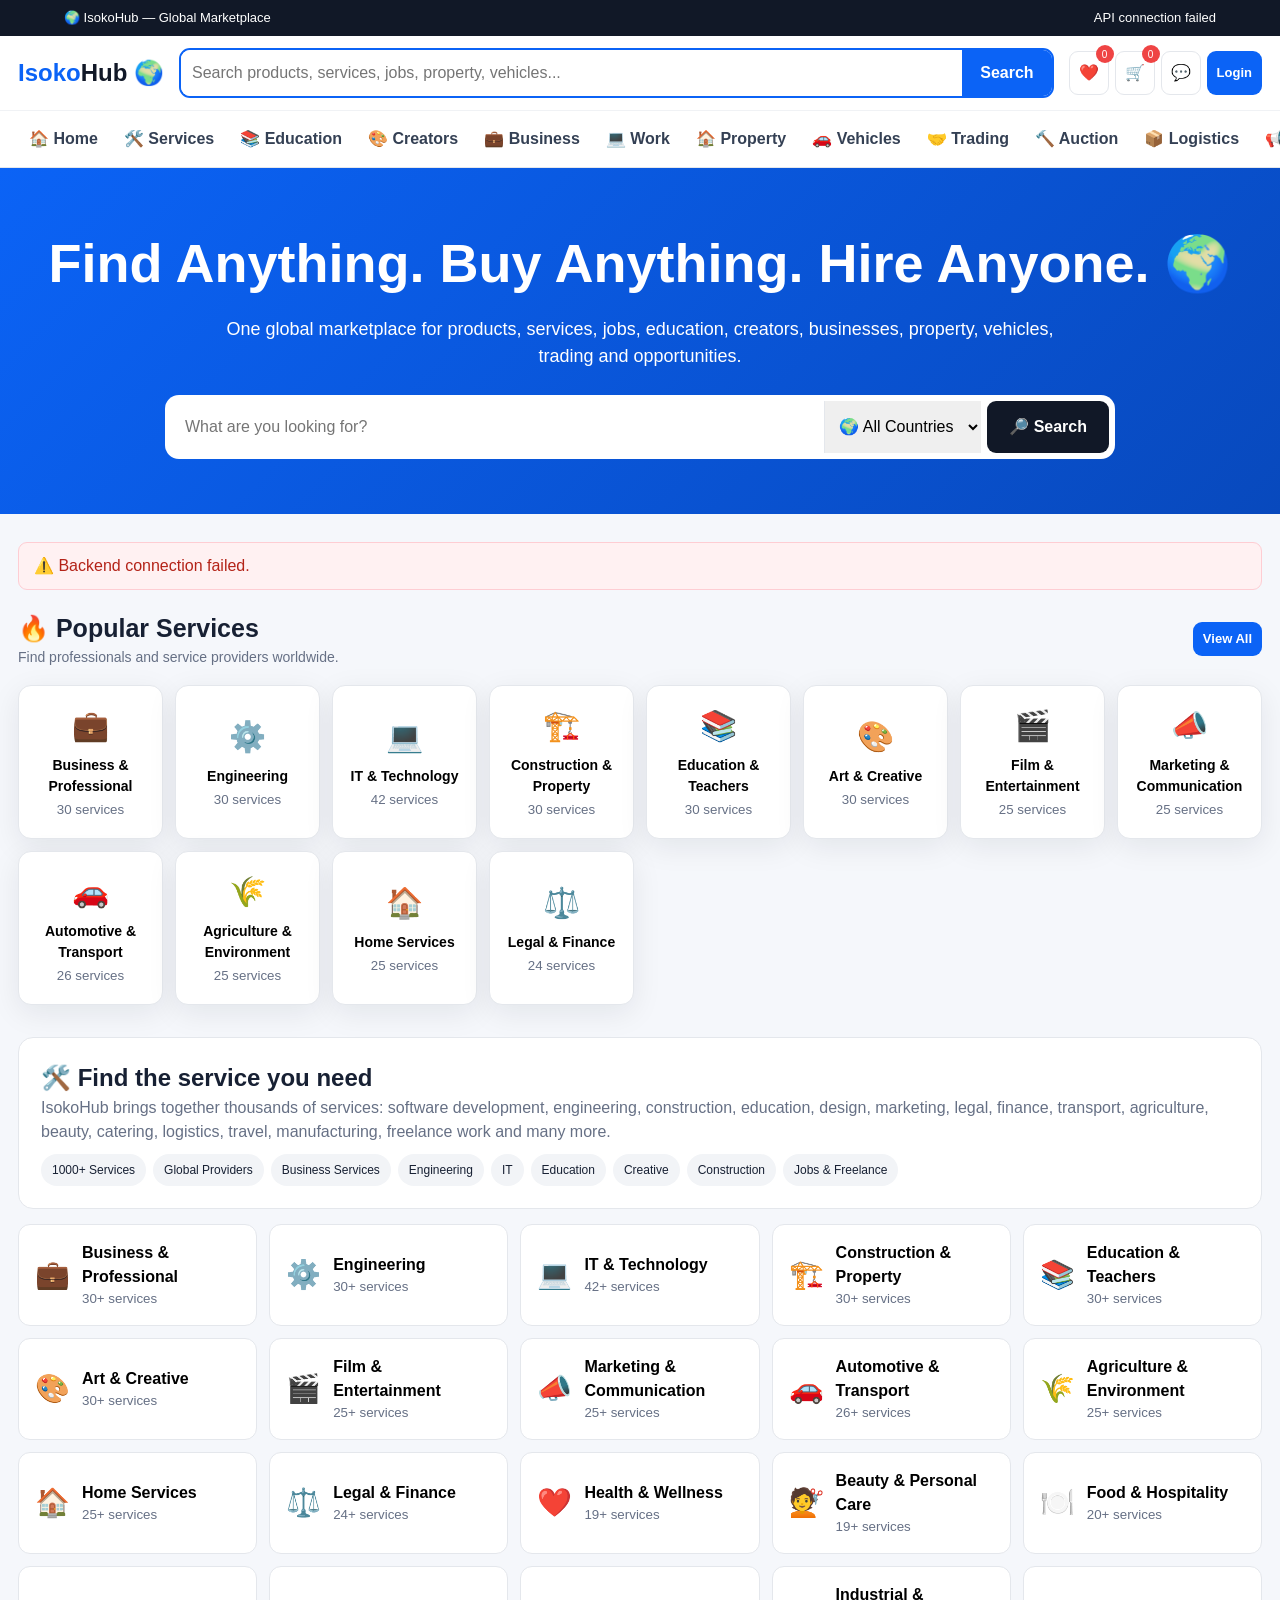
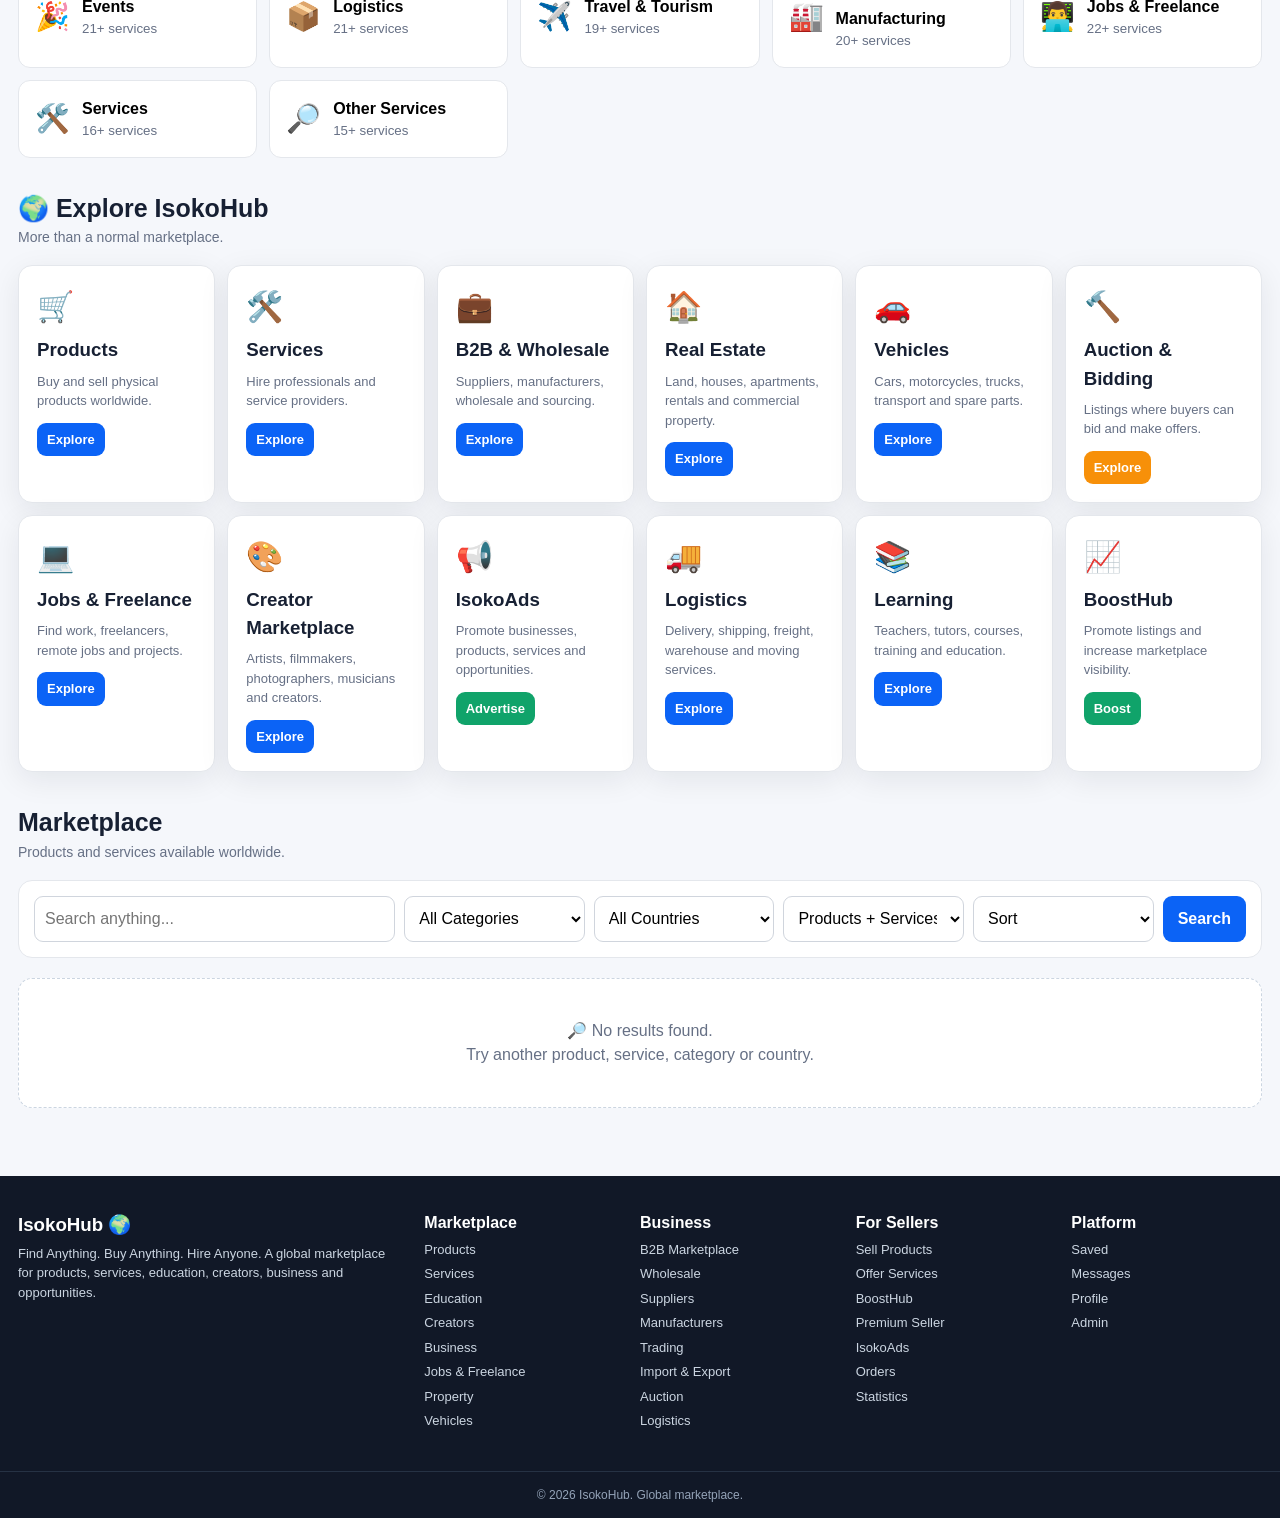
<file: public/index.html>
<!DOCTYPE html>
<html lang="en">
<head>
<meta charset="UTF-8">
<meta name="viewport" content="width=device-width,initial-scale=1">
<title>IsokoHub — Global Marketplace & Services</title>
<meta name="description" content="IsokoHub — Find Anything. Buy Anything. Hire Anyone. Global marketplace for products, services, jobs, education, creators, business, property, vehicles, trading and more.">

<style>
*{box-sizing:border-box;margin:0;padding:0}
body{font-family:Arial,Helvetica,sans-serif;background:#f5f7fb;color:#172033;line-height:1.5}
button,input,select,textarea{font:inherit}
button{cursor:pointer}

:root{
--p:#0b63f6;
--pd:#0647b7;
--g:#10a36a;
--d:#dc3545;
--orange:#f79009;
--dark:#111827;
--muted:#667085;
--border:#e4e7ec;
--soft:#eef4ff;
--card:#fff;
--shadow:0 8px 30px rgba(16,24,40,.08)
}

.topbar{
background:#111827;color:white;padding:8px 5%;
display:flex;justify-content:space-between;
font-size:13px
}

header{
background:#fff;position:sticky;top:0;z-index:1000;
border-bottom:1px solid var(--border)
}

.header{
max-width:1500px;margin:auto;padding:12px 18px;
display:flex;align-items:center;gap:15px
}

.logo{
font-size:24px;font-weight:900;color:var(--p);
white-space:nowrap;cursor:pointer
}

.logo span{color:#111827}

.search{
flex:1;display:flex;border:2px solid var(--p);
border-radius:11px;overflow:hidden
}

.search input{
flex:1;border:0;outline:0;padding:11px
}

.search button{
border:0;background:var(--p);color:#fff;
padding:0 18px;font-weight:bold
}

.actions{display:flex;gap:6px}

.icon{
position:relative;border:1px solid var(--border);
background:white;border-radius:9px;padding:9px
}

.badge{
position:absolute;right:-6px;top:-7px;background:#ef4444;
color:#fff;border-radius:50%;font-size:10px;
min-width:18px;height:18px;text-align:center;padding-top:2px
}

.btn{
border:0;border-radius:9px;background:var(--p);
color:#fff;padding:10px 15px;font-weight:700
}

.btn:hover{background:var(--pd)}
.btn.green{background:var(--g)}
.btn.red{background:var(--d)}
.btn.orange{background:var(--orange)}
.btn.gray{background:#eef2f7;color:#172033}
.btn.sm{padding:7px 10px;font-size:13px}
.btn.outline{background:#fff;color:var(--p);border:1px solid var(--p)}

nav{border-top:1px solid #f0f2f5}

.nav{
max-width:1500px;margin:auto;padding:7px 18px;
display:flex;gap:4px;overflow-x:auto
}

.nav button{
white-space:nowrap;border:0;background:#fff;
padding:9px 11px;border-radius:8px;
color:#344054;font-weight:600
}

.nav button:hover{
background:var(--soft);color:var(--p)
}

.hero{
background:linear-gradient(135deg,#0b63f6,#0849bd);
color:white;padding:55px 18px
}

.hero-inner{
max-width:1200px;margin:auto;text-align:center
}

.hero h1{
font-size:clamp(30px,5vw,54px);margin-bottom:12px
}

.hero p{
max-width:850px;margin:auto auto 25px;font-size:18px
}

.hero-search{
display:flex;max-width:950px;margin:auto;background:#fff;
padding:6px;border-radius:14px;gap:6px
}

.hero-search input{
flex:1;border:0;outline:0;padding:14px
}

.hero-search select{
border:0;border-left:1px solid var(--border);
padding:0 10px
}

.hero-search button{
border:0;background:#111827;color:#fff;
border-radius:9px;padding:0 22px;font-weight:bold
}

.container{
max-width:1500px;margin:auto;padding:28px 18px
}

.status{
padding:11px 15px;border-radius:9px;margin-bottom:20px;
border:1px solid var(--border);background:#fff
}

.status.ok{
background:#ecfdf3;color:#087443;border-color:#a7f3d0
}

.status.err{
background:#fff1f2;color:#b42318;border-color:#fecdd3
}

.section{margin-bottom:32px}

.title{
display:flex;justify-content:space-between;gap:10px;
align-items:center;margin-bottom:17px
}

.title h2{font-size:25px}
.title p{color:var(--muted);font-size:14px}

.quick{
display:grid;
grid-template-columns:repeat(auto-fit,minmax(145px,1fr));
gap:12px
}

.quick button{
background:#fff;border:1px solid var(--border);
border-radius:13px;padding:17px 10px;
box-shadow:var(--shadow)
}

.quick .emoji{font-size:30px}

.quick strong{
display:block;margin-top:7px;font-size:14px
}

.quick small{color:var(--muted)}

.service-info{
background:#fff;border:1px solid var(--border);
border-radius:15px;padding:22px;margin-bottom:15px
}

.service-info p{color:var(--muted)}

.categories{
display:grid;
grid-template-columns:repeat(auto-fill,minmax(210px,1fr));
gap:12px
}

.cat{
background:#fff;border:1px solid var(--border);
border-radius:12px;padding:16px;
display:flex;gap:12px;align-items:center;
text-align:left
}

.cat .i{font-size:28px}

.cat small{
display:block;color:var(--muted)
}

.market-sections{
display:grid;
grid-template-columns:repeat(auto-fit,minmax(190px,1fr));
gap:12px
}

.market-box{
background:#fff;border:1px solid var(--border);
border-radius:14px;padding:18px;
box-shadow:var(--shadow)
}

.market-box .big{font-size:30px}

.market-box h3{margin:7px 0}

.market-box p{
font-size:13px;color:var(--muted)
}

.market-box button{margin-top:12px}

.filters{
display:grid;
grid-template-columns:2fr 1fr 1fr 1fr 1fr auto;
gap:9px;background:#fff;
border:1px solid var(--border);
padding:15px;border-radius:14px;margin-bottom:20px
}

.field{
width:100%;border:1px solid #d0d5dd;
border-radius:9px;padding:10px;background:#fff;
outline:0
}

.field:focus{border-color:var(--p)}

.grid{
display:grid;
grid-template-columns:repeat(auto-fill,minmax(220px,1fr));
gap:17px
}

.card{
background:#fff;border:1px solid var(--border);
border-radius:14px;overflow:hidden;
box-shadow:var(--shadow)
}

.pic{
height:175px;background:#eef2f6;
display:flex;align-items:center;
justify-content:center;overflow:hidden
}

.pic img{
width:100%;height:100%;object-fit:cover
}

.placeholder{font-size:52px}

.body{padding:13px}

.card h3{
font-size:16px;margin-bottom:5px
}

.tag{
display:inline-block;background:#eef4ff;color:#175cd3;
border-radius:20px;padding:3px 8px;
font-size:11px;margin:2px
}

.price{
font-size:18px;color:var(--p);
font-weight:900;margin:7px 0
}

.meta{
font-size:12px;color:var(--muted);margin:3px 0
}

.card-actions{
display:flex;gap:6px;margin-top:11px
}

.card-actions>*{flex:1}

.empty{
background:#fff;border:1px dashed #cbd5e1;
border-radius:14px;padding:40px;text-align:center;
color:var(--muted);grid-column:1/-1
}

footer{
background:#111827;color:#fff;margin-top:40px
}

.footer{
max-width:1500px;margin:auto;padding:35px 18px;
display:grid;grid-template-columns:2fr repeat(4,1fr);gap:25px
}

.footer p,.footer li{
font-size:13px;color:#cbd5e1;margin:5px 0
}

.footer ul{list-style:none}

.copy{
text-align:center;border-top:1px solid #263244;
padding:14px;color:#94a3b8;font-size:12px
}

.overlay{
position:fixed;inset:0;background:rgba(15,23,42,.62);
z-index:2000;display:none;align-items:center;
justify-content:center;padding:14px
}

.modal{
background:#fff;border-radius:16px;width:min(700px,100%);
max-height:93vh;overflow:auto
}

.modal.large{width:min(1150px,100%)}

.head{
display:flex;justify-content:space-between;
align-items:center;padding:16px 19px;
border-bottom:1px solid var(--border);
position:sticky;top:0;background:#fff;z-index:2
}

.close{
border:0;background:#f2f4f7;width:34px;
height:34px;border-radius:50%;font-size:20px
}

.modal-body{padding:20px}

.form-grid{
display:grid;grid-template-columns:1fr 1fr;gap:13px
}

.full{grid-column:1/-1}

label{
font-size:13px;font-weight:bold;
display:block;margin-bottom:5px
}

.tabs{
display:flex;border-bottom:1px solid var(--border)
}

.tabs button{
flex:1;border:0;background:#fff;
padding:13px;font-weight:bold
}

.tabs .active{
color:var(--p);border-bottom:3px solid var(--p)
}

.cart-row{
display:grid;grid-template-columns:75px 1fr auto;
gap:12px;align-items:center;
border-bottom:1px solid var(--border);
padding:11px 0
}

.cart-img{
width:75px;height:65px;object-fit:cover;
border-radius:8px;background:#eef2f6;
display:flex;align-items:center;justify-content:center
}

.total{
text-align:right;font-size:21px;
font-weight:900;margin-top:14px
}

.table{overflow:auto}

table{
width:100%;border-collapse:collapse
}

th,td{
padding:10px;border-bottom:1px solid var(--border);
font-size:13px;text-align:left;white-space:nowrap
}

th{background:#f8fafc}

.admin{
display:grid;grid-template-columns:220px 1fr;
min-height:600px
}

.admin-side{
border-right:1px solid var(--border);
padding:10px
}

.admin-side button{
display:block;width:100%;border:0;background:#fff;
text-align:left;padding:10px;border-radius:8px;
margin-bottom:3px
}

.admin-side button:hover{
background:var(--soft);color:var(--p)
}

.admin-side button.active{
background:var(--soft);color:var(--p);
font-weight:800
}

.admin-main{padding:20px}

.stats{
display:grid;
grid-template-columns:repeat(auto-fit,minmax(140px,1fr));
gap:12px
}

.stat{
background:#fff;border:1px solid var(--border);
padding:17px;border-radius:12px
}

.stat small{color:var(--muted)}

.stat strong{
display:block;font-size:25px;margin-top:5px
}

.messages{
max-height:400px;overflow:auto
}

.msg{
padding:10px;border-bottom:1px solid var(--border)
}

.bubble{
display:inline-block;background:#f2f4f7;
padding:9px 12px;border-radius:12px;
max-width:75%
}

.mine{text-align:right}

.mine .bubble{background:#eaf2ff}

.profile{
display:grid;grid-template-columns:140px 1fr;
gap:20px
}

.avatar{
width:115px;height:115px;border-radius:50%;
background:#e8eefb;display:flex;
align-items:center;justify-content:center;
font-size:43px
}

.profile-actions{
display:flex;gap:8px;flex-wrap:wrap;margin-top:15px
}

.profile-card{
background:#f8fafc;border:1px solid var(--border);
border-radius:13px;padding:16px;margin-top:20px
}

.dashboard-title{
display:flex;justify-content:space-between;
align-items:center;gap:10px;margin-bottom:18px
}

.admin-badge{
display:inline-block;background:#ecfdf3;color:#087443;
padding:5px 9px;border-radius:20px;
font-size:12px;font-weight:bold
}

.notice{
padding:11px 13px;border-radius:9px;
background:#eef4ff;color:#175cd3;margin-bottom:15px
}

.success{
padding:10px;border-radius:8px;
background:#ecfdf3;color:#087443;margin-top:12px
}

.error{
padding:10px;border-radius:8px;
background:#fff1f2;color:#b42318;margin-top:12px
}

.chips{
display:flex;gap:7px;flex-wrap:wrap;margin-top:10px
}

.chip{
background:#f2f4f7;border-radius:20px;
padding:7px 11px;font-size:12px
}

@media(max-width:1000px){
.header{flex-wrap:wrap}
.search{order:3;flex-basis:100%}
.filters{grid-template-columns:1fr 1fr}
.filters input:first-child{grid-column:1/-1}
.admin{grid-template-columns:1fr}
.admin-side{
display:flex;overflow-x:auto;border-right:0;
border-bottom:1px solid var(--border)
}
.admin-side button{min-width:max-content}
.footer{grid-template-columns:1fr 1fr}
}

@media(max-width:600px){
.topbar{display:none}
.header{padding:10px}
.logo{font-size:20px}
.hero{padding:35px 12px}
.hero-search{display:grid}
.hero-search select{
border:0;border-top:1px solid var(--border);
padding:12px
}
.hero-search button{padding:13px}
.container{padding:22px 12px}
.filters{grid-template-columns:1fr}
.filters input:first-child{grid-column:auto}
.form-grid,.profile{grid-template-columns:1fr}
.full{grid-column:auto}
.grid{
grid-template-columns:repeat(2,minmax(0,1fr));
gap:9px
}
.pic{height:135px}
.body{padding:9px}
.footer{grid-template-columns:1fr}
.price{font-size:16px}
.cart-row{grid-template-columns:55px 1fr}
.cart-row .btn{grid-column:2}
}
</style>
</head>

<body>

<div class="topbar">
<span>🌍 IsokoHub — Global Marketplace</span>
<span id="apiStatus">Connecting...</span>
</div>

<header>
<div class="header">

<div class="logo" onclick="home()">
Isoko<span>Hub</span> 🌍
</div>

<form class="search" id="searchForm">
<input id="searchInput"
type="search"
placeholder="Search products, services, jobs, property, vehicles...">
<button>Search</button>
</form>

<div class="actions">
<button class="icon" onclick="saved()">
❤️<span class="badge" id="savedCount">0</span>
</button>

<button class="icon" onclick="cartOpen()">
🛒<span class="badge" id="cartCount">0</span>
</button>

<button class="icon" onclick="messages()">💬</button>

<button class="btn sm" id="authBtn" onclick="auth()">
Login
</button>
</div>

</div>

<nav>
<div class="nav">

<button onclick="home()">🏠 Home</button>
<button onclick="services()">🛠️ Services</button>
<button onclick="education()">📚 Education</button>
<button onclick="creators()">🎨 Creators</button>
<button onclick="business()">💼 Business</button>
<button onclick="work()">💻 Work</button>
<button onclick="realEstate()">🏠 Property</button>
<button onclick="vehicles()">🚗 Vehicles</button>
<button onclick="trading()">🤝 Trading</button>
<button onclick="auction()">🔨 Auction</button>
<button onclick="logistics()">📦 Logistics</button>
<button onclick="ads()">📢 IsokoAds</button>
<button onclick="saved()">❤️ Saved</button>
<button onclick="cartOpen()">🛒 Cart</button>
<button onclick="orders()">📦 Orders</button>
<button onclick="messages()">💬 Messages</button>
<button onclick="sell()">➕ Sell</button>
<button onclick="profile()">👤 Profile</button>
<button id="adminBtn" style="display:none" onclick="admin()">🛠️ Admin</button>

</div>
</nav>
</header>

<section class="hero">
<div class="hero-inner">

<h1>Find Anything. Buy Anything. Hire Anyone. 🌍</h1>

<p>
One global marketplace for products, services, jobs, education,
creators, businesses, property, vehicles, trading and opportunities.
</p>

<form class="hero-search" id="heroForm">

<input id="heroInput"
placeholder="What are you looking for?">

<select id="heroCountry">
<option value="">🌍 All Countries</option>
</select>

<button>🔎 Search</button>

</form>

</div>
</section>

<main class="container">

<div id="status" class="status">
Connecting to IsokoHub API...
</div>


<!-- POPULAR SERVICES -->

<section class="section">

<div class="title">
<div>
<h2>🔥 Popular Services</h2>
<p>Find professionals and service providers worldwide.</p>
</div>

<button class="btn sm" onclick="services()">
View All
</button>
</div>

<div id="quick" class="quick"></div>

</section>


<!-- SERVICE INFO -->

<section class="section">

<div class="service-info">

<h2>🛠️ Find the service you need</h2>

<p>
IsokoHub brings together thousands of services:
software development, engineering, construction, education,
design, marketing, legal, finance, transport, agriculture,
beauty, catering, logistics, travel, manufacturing,
freelance work and many more.
</p>

<div class="chips">
<span class="chip">1000+ Services</span>
<span class="chip">Global Providers</span>
<span class="chip">Business Services</span>
<span class="chip">Engineering</span>
<span class="chip">IT</span>
<span class="chip">Education</span>
<span class="chip">Creative</span>
<span class="chip">Construction</span>
<span class="chip">Jobs & Freelance</span>
</div>

</div>

<div id="categories" class="categories"></div>

</section>


<!-- MARKETPLACE TYPES -->

<section class="section">

<div class="title">
<div>
<h2>🌍 Explore IsokoHub</h2>
<p>More than a normal marketplace.</p>
</div>
</div>

<div class="market-sections">

<div class="market-box">
<div class="big">🛒</div>
<h3>Products</h3>
<p>Buy and sell physical products worldwide.</p>
<button class="btn sm" onclick="productMode()">Explore</button>
</div>

<div class="market-box">
<div class="big">🛠️</div>
<h3>Services</h3>
<p>Hire professionals and service providers.</p>
<button class="btn sm" onclick="services()">Explore</button>
</div>

<div class="market-box">
<div class="big">💼</div>
<h3>B2B & Wholesale</h3>
<p>Suppliers, manufacturers, wholesale and sourcing.</p>
<button class="btn sm" onclick="trading()">Explore</button>
</div>

<div class="market-box">
<div class="big">🏠</div>
<h3>Real Estate</h3>
<p>Land, houses, apartments, rentals and commercial property.</p>
<button class="btn sm" onclick="realEstate()">Explore</button>
</div>

<div class="market-box">
<div class="big">🚗</div>
<h3>Vehicles</h3>
<p>Cars, motorcycles, trucks, transport and spare parts.</p>
<button class="btn sm" onclick="vehicles()">Explore</button>
</div>

<div class="market-box">
<div class="big">🔨</div>
<h3>Auction & Bidding</h3>
<p>Listings where buyers can bid and make offers.</p>
<button class="btn orange sm" onclick="auction()">Explore</button>
</div>

<div class="market-box">
<div class="big">💻</div>
<h3>Jobs & Freelance</h3>
<p>Find work, freelancers, remote jobs and projects.</p>
<button class="btn sm" onclick="work()">Explore</button>
</div>

<div class="market-box">
<div class="big">🎨</div>
<h3>Creator Marketplace</h3>
<p>Artists, filmmakers, photographers, musicians and creators.</p>
<button class="btn sm" onclick="creators()">Explore</button>
</div>

<div class="market-box">
<div class="big">📢</div>
<h3>IsokoAds</h3>
<p>Promote businesses, products, services and opportunities.</p>
<button class="btn green sm" onclick="ads()">Advertise</button>
</div>

<div class="market-box">
<div class="big">🚚</div>
<h3>Logistics</h3>
<p>Delivery, shipping, freight, warehouse and moving services.</p>
<button class="btn sm" onclick="logistics()">Explore</button>
</div>

<div class="market-box">
<div class="big">📚</div>
<h3>Learning</h3>
<p>Teachers, tutors, courses, training and education.</p>
<button class="btn sm" onclick="education()">Explore</button>
</div>

<div class="market-box">
<div class="big">📈</div>
<h3>BoostHub</h3>
<p>Promote listings and increase marketplace visibility.</p>
<button class="btn green sm" onclick="boostHub()">Boost</button>
</div>

</div>

</section>


<!-- MARKETPLACE -->

<section>

<div class="title">

<div>
<h2 id="resultTitle">Marketplace</h2>

<p id="resultSub">
Products and services available worldwide.
</p>
</div>

</div>

<div class="filters">

<input class="field"
id="filterSearch"
placeholder="Search anything...">

<select class="field" id="filterCategory">
<option value="">All Categories</option>
</select>

<select class="field" id="filterCountry">
<option value="">All Countries</option>
</select>

<select class="field" id="filterType">
<option value="">Products + Services</option>
<option value="service">Services Only</option>
<option value="product">Products Only</option>
<option value="property">Property</option>
<option value="vehicle">Vehicles</option>
<option value="job">Jobs</option>
</select>

<select class="field" id="filterSort">
<option value="">Sort</option>
<option value="newest">Newest</option>
<option value="price_low">Price: Low → High</option>
<option value="price_high">Price: High → Low</option>
</select>

<button class="btn" onclick="filter()">
Search
</button>

</div>

<div id="products" class="grid"></div>

</section>

</main>


<footer>

<div class="footer">

<div>
<h3>IsokoHub 🌍</h3>

<p>
Find Anything. Buy Anything. Hire Anyone.
A global marketplace for products, services,
education, creators, business and opportunities.
</p>
</div>

<div>
<h4>Marketplace</h4>
<ul>
<li>Products</li>
<li>Services</li>
<li>Education</li>
<li>Creators</li>
<li>Business</li>
<li>Jobs & Freelance</li>
<li>Property</li>
<li>Vehicles</li>
</ul>
</div>

<div>
<h4>Business</h4>
<ul>
<li>B2B Marketplace</li>
<li>Wholesale</li>
<li>Suppliers</li>
<li>Manufacturers</li>
<li>Trading</li>
<li>Import & Export</li>
<li>Auction</li>
<li>Logistics</li>
</ul>
</div>

<div>
<h4>For Sellers</h4>
<ul>
<li>Sell Products</li>
<li>Offer Services</li>
<li>BoostHub</li>
<li>Premium Seller</li>
<li>IsokoAds</li>
<li>Orders</li>
<li>Statistics</li>
</ul>
</div>

<div>
<h4>Platform</h4>
<ul>
<li>Saved</li>
<li>Messages</li>
<li>Profile</li>
<li>Admin</li>
</ul>
</div>

</div>

<div class="copy">
© 2026 IsokoHub. Global marketplace.
</div>

</footer>


<!-- AUTH -->

<div class="overlay" id="authModal">

<div class="modal">

<div class="head">
<strong>IsokoHub Account</strong>
<button class="close" onclick="closeM('authModal')">×</button>
</div>

<div class="tabs">

<button id="lt"
class="active"
onclick="authTab('login')">
Login
</button>

<button id="rt"
onclick="authTab('register')">
Register
</button>

</div>

<div class="modal-body">

<form id="loginForm">

<label>Email</label>
<input class="field"
id="loginEmail"
type="email"
required>

<br><br>

<label>Password</label>
<input class="field"
id="loginPassword"
type="password"
required>

<br><br>

<button class="btn"
style="width:100%">
Login
</button>

</form>


<form id="registerForm" style="display:none">

<div class="form-grid">

<div>
<label>Full Name</label>
<input class="field"
id="regName"
required>
</div>

<div>
<label>Email</label>
<input class="field"
id="regEmail"
type="email"
required>
</div>

<div>
<label>Password</label>
<input class="field"
id="regPassword"
type="password"
minlength="6"
required>
</div>

<div>
<label>Country</label>
<select class="field"
id="regCountry"
required></select>
</div>

</div>

<br>

<button class="btn"
style="width:100%">
Create Account
</button>

</form>

<div id="authMsg"></div>

</div>
</div>
</div>


<!-- LISTING VIEW -->

<div class="overlay" id="productModal">

<div class="modal large">

<div class="head">
<strong id="productTitle">Listing</strong>
<button class="close"
onclick="closeM('productModal')">×</button>
</div>

<div class="modal-body"
id="productDetails"></div>

</div>
</div>


<!-- CART -->

<div class="overlay" id="cartModal">

<div class="modal">

<div class="head">
<strong>🛒 Cart</strong>
<button class="close"
onclick="closeM('cartModal')">×</button>
</div>

<div class="modal-body">

<div id="cartItems"></div>

<div id="cartTotal"
class="total"></div>

<br>

<button class="btn green"
style="width:100%"
onclick="checkout()">
Place Order
</button>

</div>
</div>
</div>


<!-- SAVED -->

<div class="overlay" id="savedModal">

<div class="modal large">

<div class="head">
<strong>❤️ Saved Items</strong>
<button class="close"
onclick="closeM('savedModal')">×</button>
</div>

<div class="modal-body">

<div class="notice">
❤️ Your saved products and services are linked to your account.
</div>

<div id="savedItems" class="grid"></div>

</div>
</div>
</div>


<!-- ORDERS -->

<div class="overlay" id="ordersModal">

<div class="modal large">

<div class="head">
<strong>📦 Orders</strong>
<button class="close"
onclick="closeM('ordersModal')">×</button>
</div>

<div class="modal-body">
<div id="ordersArea"></div>
</div>

</div>
</div>


<!-- MESSAGES -->

<div class="overlay" id="messagesModal">

<div class="modal">

<div class="head">
<strong>💬 Messages</strong>
<button class="close"
onclick="closeM('messagesModal')">×</button>
</div>

<div class="modal-body">

<div id="messagesArea"
class="messages"></div>

<br>

<form id="messageForm">

<label>Recipient User ID</label>
<input class="field"
id="msgTo"
type="number"
required>

<br><br>

<label>Message</label>
<textarea class="field"
id="msgBody"
rows="3"
required></textarea>

<br><br>

<button class="btn">
Send Message
</button>

</form>

</div>
</div>
</div>


<!-- PROFILE -->

<div class="overlay" id="profileModal">

<div class="modal large">

<div class="head">
<strong>👤 My Profile</strong>
<button class="close"
onclick="closeM('profileModal')">×</button>
</div>

<div class="modal-body"
id="profileArea"></div>

</div>
</div>


<!-- SELL -->

<div class="overlay" id="sellModal">

<div class="modal large">

<div class="head">
<strong>➕ Sell / Offer Service</strong>
<button class="close"
onclick="closeM('sellModal')">×</button>
</div>

<div class="modal-body">

<div class="notice">
📌 Publish a product, service, property, vehicle or other marketplace listing.
</div>

<form id="sellForm">

<div class="form-grid">

<div class="full">

<label>Listing Type</label>

<select class="field"
id="sellType">

<option value="product">🛒 Product</option>
<option value="service">🛠️ Service</option>
<option value="property">🏠 Property</option>
<option value="vehicle">🚗 Vehicle</option>
<option value="job">💻 Job / Freelance</option>
<option value="digital">💾 Digital Product</option>
<option value="trading">🤝 Trading / Wholesale</option>
<option value="auction">🔨 Auction / Bidding</option>

</select>

</div>

<div class="full">

<label>Title</label>

<input class="field"
id="sellTitle"
placeholder="Example: Website Development Service"
required>

</div>

<div>

<label>Category</label>

<select class="field"
id="sellCategory"
required></select>

</div>

<div>

<label>Country</label>

<select class="field"
id="sellCountry"
required></select>

</div>

<div>

<label>Price</label>

<input class="field"
id="sellPrice"
type="number"
min="0"
required>

</div>

<div>

<label>Currency</label>

<input class="field"
id="sellCurrency"
value="RWF"
required>

</div>

<div>

<label>Stock / Availability</label>

<input class="field"
id="sellStock"
type="number"
min="0"
value="1">

</div>

<div>

<label>Condition</label>

<select class="field"
id="sellCondition">

<option value="new">New</option>
<option value="used">Used</option>
<option value="refurbished">Refurbished</option>
<option value="service">Service</option>
<option value="not_applicable">Not Applicable</option>

</select>

</div>

<div>

<label>District / City</label>

<input class="field"
id="sellDistrict">

</div>

<div>

<label>Image URL</label>

<input class="field"
id="sellImage"
placeholder="https://...">

</div>

<div>

<label>Contact / Availability</label>

<input class="field"
id="sellAvailability"
placeholder="Available now">

</div>

<div class="full">

<label>Description / Specifications</label>

<textarea class="field"
id="sellSpecs"
rows="5"
placeholder="Describe your listing..."></textarea>

</div>

</div>

<br>

<button class="btn green"
style="width:100%">
Publish on IsokoHub
</button>

</form>

<div id="sellMsg"></div>

</div>
</div>
</div>


<!-- ADMIN -->

<div class="overlay" id="adminModal">

<div class="modal large">

<div class="head">

<strong>
🛠️ IsokoHub Admin Dashboard
</strong>

<button class="close"
onclick="closeM('adminModal')">
×
</button>

</div>

<div class="admin">

<aside class="admin-side">

<button data-admin="overview"
onclick="adminSection('overview')">
📊 Overview
</button>

<button data-admin="users"
onclick="adminSection('users')">
👥 Users
</button>

<button data-admin="sellers"
onclick="adminSection('sellers')">
🏪 Sellers
</button>

<button data-admin="products"
onclick="adminSection('products')">
📦 Products
</button>

<button data-admin="orders"
onclick="adminSection('orders')">
🛒 Orders
</button>

<button data-admin="payments"
onclick="adminSection('payments')">
💳 Payments
</button>

<button data-admin="services"
onclick="adminSection('services')">
🛠️ Services
</button>

<button data-admin="categories"
onclick="adminSection('categories')">
📚 Categories
</button>

<button data-admin="promotions"
onclick="adminSection('promotions')">
📢 Promotions
</button>

<button data-admin="reviews"
onclick="adminSection('reviews')">
⭐ Reviews
</button>

<button data-admin="reports"
onclick="adminSection('reports')">
📈 Reports
</button>

<button data-admin="settings"
onclick="adminSection('settings')">
⚙️ Settings
</button>

</aside>

<section class="admin-main">

<div id="adminContent"></div>

</section>

</div>
</div>
</div>


<script>

/* =========================================================
   ISOKOHUB — GLOBAL MARKETPLACE FRONTEND
   API
========================================================= */

const API="https://api.isokohub.online/api";

const COMMISSION_RATE=0.05;

let user=null;
let products=[];
let countries=[];
let categories=[];
let serviceCategories=[];

let cartData=JSON.parse(
localStorage.getItem("isokohub_cart")||"[]"
);

let savedData=[];


/* =========================================================
   ICONS — 22 MAIN SERVICE CATEGORIES
========================================================= */

const icons={
"Business & Professional":"💼",
"Engineering":"⚙️",
"IT & Technology":"💻",
"Construction & Property":"🏗️",
"Education & Teachers":"📚",
"Art & Creative":"🎨",
"Film & Entertainment":"🎬",
"Marketing & Communication":"📣",
"Automotive & Transport":"🚗",
"Agriculture & Environment":"🌾",
"Home Services":"🏠",
"Legal & Finance":"⚖️",
"Health & Wellness":"❤️",
"Beauty & Personal Care":"💇",
"Food & Hospitality":"🍽️",
"Events":"🎉",
"Logistics":"📦",
"Travel & Tourism":"✈️",
"Industrial & Manufacturing":"🏭",
"Jobs & Freelance":"👨‍💻",
"Services":"🛠️",
"Other Services":"🔎"
};


/* =========================================================
   1000+ SERVICE KEYWORDS / CATALOG SEEDS
========================================================= */

const serviceCatalog={

"Business & Professional":[
"Business Consulting",
"Business Plan",
"Startup Consulting",
"Market Research",
"Business Strategy",
"Management Consulting",
"HR Consulting",
"Recruitment",
"Virtual Assistant",
"Data Entry",
"Customer Support",
"Call Center",
"Procurement",
"Outsourcing",
"Professional Writing",
"Proposal Writing",
"Tender Assistance",
"Translation",
"Interpretation",
"Research Services",
"Franchise Consulting",
"Operations Management",
"Project Management",
"Business Development",
"Sales Consulting",
"Networking",
"Corporate Training",
"Office Administration",
"Executive Assistance",
"Company Registration"
],

"Engineering":[
"Civil Engineering",
"Structural Engineering",
"Mechanical Engineering",
"Electrical Engineering",
"Electronics Engineering",
"Software Engineering",
"Environmental Engineering",
"Industrial Engineering",
"Chemical Engineering",
"Agricultural Engineering",
"Automotive Engineering",
"Surveying",
"CAD Design",
"3D Engineering",
"Engineering Consulting",
"Quantity Surveying",
"Project Engineering",
"Site Inspection",
"Energy Engineering",
"Water Engineering",
"Road Design",
"Bridge Design",
"Building Design",
"Technical Drawings",
"Engineering Reports",
"Machine Design",
"Electrical Design",
"Solar Engineering",
"Hydraulic Engineering",
"Geotechnical Engineering"
],

"IT & Technology":[
"Website Development",
"Website Design",
"E-commerce Development",
"Mobile App Development",
"Android Development",
"iOS Development",
"Software Development",
"API Development",
"Database Development",
"Cloud Services",
"Cloud Architecture",
"Cybersecurity",
"IT Support",
"Computer Repair",
"Network Setup",
"Server Management",
"DevOps",
"AI Development",
"Machine Learning",
"Data Analysis",
"Data Science",
"Automation",
"Chatbot Development",
"Software Testing",
"QA Testing",
"UI Design",
"UX Design",
"WordPress",
"Shopify",
"Domain Services",
"Hosting Setup",
"Tech Consulting",
"System Administration",
"Blockchain Development",
"Game Development",
"Programming",
"Python Development",
"JavaScript Development",
"Java Development",
"PHP Development",
"React Development",
"Node.js Development"
],

"Construction & Property":[
"Construction",
"Home Construction",
"Building Renovation",
"Painting",
"Plumbing",
"Electrical Installation",
"Roofing",
"Tiling",
"Flooring",
"Welding",
"Masonry",
"Carpentry",
"Interior Design",
"Architecture",
"Landscaping",
"Property Valuation",
"Property Management",
"Land Surveying",
"Property Advertising",
"House Sales",
"House Rental",
"Apartment Rental",
"Commercial Property",
"Office Rental",
"Warehouse Rental",
"Property Photography",
"Property Inspection",
"Construction Materials",
"Security Systems",
"Solar Installation"
],

"Education & Teachers":[
"Math Tutor",
"Physics Tutor",
"Chemistry Tutor",
"Biology Tutor",
"English Tutor",
"French Tutor",
"Kinyarwanda Tutor",
"Kiswahili Tutor",
"Computer Tutor",
"Coding Tutor",
"Business Tutor",
"Accounting Tutor",
"Economics Tutor",
"History Tutor",
"Geography Tutor",
"Music Teacher",
"Art Teacher",
"Exam Preparation",
"Online Courses",
"Language Courses",
"Professional Training",
"Research Support",
"Academic Editing",
"Homework Support",
"Programming Classes",
"Driving Theory",
"Public Speaking",
"Debate Training",
"Career Coaching",
"Study Skills"
],

"Art & Creative":[
"Graphic Design",
"Logo Design",
"Brand Identity",
"Illustration",
"Drawing",
"Painting",
"Photography",
"Photo Editing",
"Video Editing",
"Animation",
"3D Design",
"Motion Graphics",
"Poster Design",
"Flyer Design",
"Business Card Design",
"Packaging Design",
"Fashion Design",
"Jewelry Design",
"Creative Writing",
"Script Writing",
"Voice Over",
"Presentation Design",
"Book Cover Design",
"Album Cover Design",
"Character Design",
"Digital Art",
"Portrait Art",
"Product Photography",
"Event Photography",
"Photo Retouching"
],

"Film & Entertainment":[
"Film Production",
"Short Film",
"Documentary Production",
"Music Video",
"Acting",
"Directing",
"Cinematography",
"Film Editing",
"Sound Recording",
"Sound Mixing",
"Animation",
"Casting",
"Event Filming",
"Drone Filming",
"Studio Services",
"Podcast Production",
"YouTube Production",
"Streaming Production",
"Entertainment Booking",
"Video Production",
"Film Script",
"Film Consultation",
"Production Management",
"Lighting",
"Stage Production"
],

"Marketing & Communication":[
"Digital Marketing",
"Social Media Marketing",
"Facebook Marketing",
"Instagram Marketing",
"TikTok Marketing",
"YouTube Marketing",
"SEO",
"Email Marketing",
"Content Marketing",
"Influencer Marketing",
"Branding",
"Online Advertising",
"Public Relations",
"Community Management",
"Copywriting",
"Lead Generation",
"Marketing Strategy",
"Sales Promotion",
"Market Analysis",
"Content Creation",
"Social Media Management",
"Business Promotion",
"Campaign Management",
"Advertising Design",
"Communication Consulting"
],

"Automotive & Transport":[
"Car Repair",
"Motorcycle Repair",
"Vehicle Diagnostics",
"Car Washing",
"Car Detailing",
"Tire Services",
"Oil Change",
"Battery Services",
"Auto Electrical",
"Body Repair",
"Car Painting",
"Towing",
"Vehicle Inspection",
"Driver Services",
"Car Rental",
"Motorcycle Rental",
"Transport Services",
"Moving Services",
"Vehicle Sales",
"Spare Parts",
"Vehicle Import",
"Vehicle Export",
"Fleet Management",
"Truck Services",
"Bus Services",
"Vehicle Photography"
],

"Agriculture & Environment":[
"Farm Management",
"Crop Farming",
"Livestock Farming",
"Poultry Farming",
"Fish Farming",
"Beekeeping",
"Irrigation",
"Agricultural Consulting",
"Farm Machinery",
"Tractor Services",
"Seeds",
"Fertilizer Services",
"Pest Control",
"Greenhouse Farming",
"Landscaping",
"Tree Planting",
"Environmental Consulting",
"Waste Management",
"Recycling",
"Farm Transport",
"Agricultural Trading",
"Food Production",
"Dairy Farming",
"Animal Care",
"Farm Construction"
],

"Home Services":[
"House Cleaning",
"Deep Cleaning",
"Laundry",
"Ironing",
"Gardening",
"Pest Control",
"Plumbing",
"Electrical Repair",
"Appliance Repair",
"Furniture Assembly",
"Carpentry",
"Locksmith",
"House Painting",
"Moving",
"Home Maintenance",
"Water Tank Cleaning",
"Generator Services",
"Solar Services",
"Home Organization",
"Window Cleaning",
"Floor Cleaning",
"Roof Cleaning",
"Garden Maintenance",
"Home Security",
"Air Conditioner Service"
],

"Legal & Finance":[
"Legal Consultation",
"Lawyer Services",
"Contract Drafting",
"Company Documents",
"Intellectual Property",
"Tax Services",
"Accounting",
"Bookkeeping",
"Auditing",
"Financial Planning",
"Insurance Assistance",
"Payroll Services",
"Budget Planning",
"Business Finance",
"Investment Consulting",
"Loan Advisory",
"Property Legal Support",
"Compliance",
"Business Registration",
"Financial Reports",
"Tax Filing",
"Accounting Software",
"Financial Analysis",
"Legal Research"
],

"Health & Wellness":[
"Fitness Coaching",
"Personal Training",
"Nutrition Education",
"Wellness Coaching",
"Physiotherapy",
"Wellness Massage",
"Yoga",
"Meditation",
"Sports Coaching",
"Health Education",
"First Aid Training",
"Elder Support",
"Home Care Coordination",
"Fitness Programs",
"Sports Training",
"Wellness Planning",
"Healthy Lifestyle Coaching",
"Rehabilitation Support",
"Community Health Education"
],

"Beauty & Personal Care":[
"Hair Cutting",
"Hair Styling",
"Braiding",
"Barber Services",
"Makeup",
"Manicure",
"Pedicure",
"Skincare",
"Beauty Consultation",
"Fashion Styling",
"Clothing Alteration",
"Tailoring",
"Wedding Makeup",
"Beauty Photography",
"Hair Coloring",
"Hair Treatment",
"Salon Services",
"Personal Styling",
"Fashion Consultation"
],

"Food & Hospitality":[
"Catering",
"Restaurant Services",
"Food Delivery",
"Baking",
"Cake Design",
"Wedding Catering",
"Event Catering",
"Meal Preparation",
"Private Chef",
"Restaurant Consulting",
"Hotel Services",
"Guesthouse Services",
"Kitchen Services",
"Food Photography",
"Food Packaging",
"Grocery Delivery",
"Menu Design",
"Restaurant Marketing",
"Hospitality Training",
"Food Event Services"
],

"Events":[
"Wedding Planning",
"Birthday Planning",
"Conference Planning",
"Event Decoration",
"Event Photography",
"Event Videography",
"DJ Services",
"MC Services",
"Sound System",
"Event Lighting",
"Stage Services",
"Tents",
"Chairs Rental",
"Tables Rental",
"Event Security",
"Invitation Design",
"Event Catering",
"Entertainment",
"Event Management",
"Corporate Events",
"Festival Services"
],

"Logistics":[
"Local Delivery",
"International Shipping",
"Courier",
"Package Delivery",
"Freight",
"Cargo Transport",
"Trucking",
"Warehouse",
"Storage",
"Fulfillment",
"Moving Services",
"Import Logistics",
"Export Logistics",
"Customs Assistance",
"Last Mile Delivery",
"Motorcycle Delivery",
"Vehicle Transport",
"Air Freight",
"Sea Freight",
"Supply Chain Consulting",
"Logistics Management"
],

"Travel & Tourism":[
"Hotel Booking",
"Tour Guide",
"Travel Planning",
"Airport Transfer",
"Car Rental",
"Tour Packages",
"Safari",
"City Tours",
"Adventure Tours",
"Travel Photography",
"Travel Information",
"Business Travel",
"Group Tours",
"Tourism Marketing",
"Local Experiences",
"Transport Booking",
"Tour Operator",
"Travel Consulting",
"Destination Planning"
],

"Industrial & Manufacturing":[
"Manufacturing",
"Machine Repair",
"Welding",
"Metal Manufacturing",
"Wood Manufacturing",
"Plastic Manufacturing",
"Packaging",
"Assembly",
"Industrial Maintenance",
"Factory Consulting",
"Quality Control",
"Inspection",
"Industrial Design",
"Equipment Rental",
"Industrial Supplies",
"Machine Installation",
"Production Management",
"Factory Automation",
"Industrial Safety",
"Product Manufacturing"
],

"Jobs & Freelance":[
"Freelance Writing",
"Graphic Design Jobs",
"Programming Jobs",
"Data Entry Jobs",
"Virtual Assistant Jobs",
"Customer Service Jobs",
"Translation Jobs",
"Accounting Jobs",
"Sales Jobs",
"Marketing Jobs",
"Photography Jobs",
"Video Jobs",
"Teaching Jobs",
"Engineering Jobs",
"Consulting Jobs",
"Remote Jobs",
"Part Time Jobs",
"Full Time Jobs",
"Temporary Jobs",
"Internships",
"Online Jobs",
"Project Jobs"
],

"Services":[
"General Services",
"Personal Services",
"Professional Services",
"Business Services",
"Technical Services",
"Local Services",
"Online Services",
"Consulting",
"Repair Services",
"Installation Services",
"Maintenance Services",
"Cleaning Services",
"Delivery Services",
"Support Services",
"Booking Services",
"Custom Services"
],

"Other Services":[
"Government Service Assistance",
"Document Assistance",
"Printing",
"Photocopy",
"Internet Services",
"Mobile Money Assistance",
"Banking Assistance",
"Recruitment",
"Security Services",
"Research Services",
"Translation",
"Digital Assistance",
"Advertising",
"Networking",
"Custom Marketplace Services"
]

};


/* =========================================================
   HELPERS
========================================================= */

function $(x){
return document.getElementById(x);
}

function esc(v){
return String(v??"")
.replace(/&/g,"&amp;")
.replace(/</g,"&lt;")
.replace(/>/g,"&gt;")
.replace(/"/g,"&quot;")
.replace(/'/g,"&#039;");
}

function money(v,c="RWF"){
try{
return new Intl.NumberFormat("en-US",{
maximumFractionDigits:0
}).format(Number(v||0))+" "+c;
}catch(e){
return Number(v||0)+" "+c;
}
}

function openM(id){
let el=$(id);
if(el)el.style.display="flex";
}

function closeM(id){
let el=$(id);
if(el)el.style.display="none";
}

function closeAll(){
document.querySelectorAll(".overlay")
.forEach(x=>x.style.display="none");
}

function loginRequired(){
if(!user){
auth();
return false;
}
return true;
}

function nameValue(v){

if(typeof v==="string")return v;

if(v&&typeof v==="object"){
return v.name||
v.title||
v.country||
v.category||
v.value||
v.label||
v.code||
"";
}

return "";
}

function catName(c){
return nameValue(c);
}

function normalizeList(d,keys=[]){

if(Array.isArray(d))return d;

if(!d||typeof d!=="object")return [];

for(const k of keys){

if(Array.isArray(d[k])){
return d[k];
}

}

return [];
}

function itemKind(item){

if(item?.__kind)return item.__kind;

if(
item?.type==="service"||
item?.listing_type==="service"||
item?.kind==="service"
){
return "service";
}

if(
item?.type==="property"||
item?.listing_type==="property"
){
return "property";
}

if(
item?.type==="vehicle"||
item?.listing_type==="vehicle"
){
return "vehicle";
}

if(
item?.type==="job"||
item?.listing_type==="job"
){
return "job";
}

return isService(item)?"service":"product";
}


/* =========================================================
   API
========================================================= */

async function api(path,opt={}){

let headers={
"Accept":"application/json",
...(opt.headers||{})
};

let token=
localStorage.getItem("isokohub_token");

if(token){
headers.Authorization="Bearer "+token;
}

if(
opt.body!==undefined &&
opt.body!==null &&
!headers["Content-Type"]
){
headers["Content-Type"]="application/json";
}

let r;

try{

r=await fetch(API+path,{
...opt,
headers
});

}catch(e){

throw new Error(
"Cannot connect to IsokoHub API."
);

}

let data={};

try{

const text=await r.text();

if(text){

try{
data=JSON.parse(text);
}catch(e){
data={message:text};
}

}

}catch(e){}

if(!r.ok){

throw new Error(
data.error||
data.message||
`Request failed (${r.status})`
);

}

return data;

}


/* =========================================================
   COUNTS
========================================================= */

function updateCounts(){

$("cartCount").textContent=
cartData.length;

$("savedCount").textContent=
savedData.length;

localStorage.setItem(
"isokohub_cart",
JSON.stringify(cartData)
);

}


/* =========================================================
   INIT
========================================================= */

async function init(){

updateCounts();
bind();

try{

await api("/config");

$("apiStatus").textContent=
"API connected";

$("status").className=
"status ok";

$("status").textContent=
"✅ IsokoHub API + D1 database connected.";

}catch(e){

$("apiStatus").textContent=
"API connection failed";

$("status").className=
"status err";

$("status").textContent=
"⚠️ Backend connection failed.";

}

await countriesLoad();
await categoriesLoad();
await servicesLoad();
await session();
await loadMarketplace();

}


/* =========================================================
   COUNTRIES
========================================================= */

async function countriesLoad(){

try{

let d=await api("/countries");

countries=normalizeList(
d,
["countries","items","data"]
)
.map(nameValue)
.filter(Boolean);

countries=[
...new Set(countries)
];

fillCountries();

}catch(e){

console.log("Countries:",e.message);

}

}

function fillCountries(){

[
"heroCountry",
"filterCountry",
"regCountry",
"sellCountry"
].forEach(id=>{

let s=$(id);

if(!s)return;

let first=s.options[0]
?{
text:s.options[0].textContent,
value:s.options[0].value
}
:null;

s.innerHTML="";

if(first){

let o=document.createElement("option");

o.value=first.value;
o.textContent=first.text;

s.appendChild(o);

}

countries.forEach(c=>{

let o=document.createElement("option");

o.value=c;
o.textContent=c;

s.appendChild(o);

});

});

}


/* =========================================================
   CATEGORIES
========================================================= */

async function categoriesLoad(){

try{

let d=await api("/categories");

categories=normalizeList(
d,
["categories","items","data"]
);

}catch(e){

console.log("Categories:",e.message);

}

fillCategories();

}

function fillCategories(){

let names=[];

categories.forEach(c=>{

let n=catName(c);

if(n&&!names.includes(n)){
names.push(n);
}

});

Object.keys(icons).forEach(n=>{

if(!names.includes(n)){
names.push(n);
}

});

[
"filterCategory",
"sellCategory"
].forEach(id=>{

let s=$(id);

if(!s)return;

s.innerHTML=
id==="sellCategory"
?
'<option value="">Choose Category</option>'
:
'<option value="">All Categories</option>';

names.forEach(n=>{

let o=document.createElement("option");

o.value=n;
o.textContent=n;

s.appendChild(o);

});

});

}


/* =========================================================
   SERVICES
========================================================= */

async function servicesLoad(){

try{

let d=await api("/service-categories");

serviceCategories=
normalizeList(
d,
["categories","serviceCategories","items","data"]
);

}catch(e){

serviceCategories=[];

}

if(!serviceCategories.length){
serviceCategories=Object.keys(icons);
}

renderServices();

}

function renderServices(){

$("quick").innerHTML=
serviceCategories
.slice(0,12)
.map(c=>{

let n=catName(c);

if(!n)return "";

let i=icons[n]||"🛠️";

return `
<button onclick='serviceSearch(${JSON.stringify(n)})'>
<div class="emoji">${i}</div>
<strong>${esc(n)}</strong>
<small>${serviceCount(n)} services</small>
</button>
`;

})
.join("");


$("categories").innerHTML=
serviceCategories
.map(c=>{

let n=catName(c);

if(!n)return "";

let i=icons[n]||"🛠️";

return `
<button class="cat"
onclick='serviceSearch(${JSON.stringify(n)})'>

<span class="i">${i}</span>

<span>
<strong>${esc(n)}</strong>
<small>${serviceCount(n)}+ services</small>
</span>

</button>
`;

})
.join("");

}

function serviceCount(category){

let n=serviceCatalog[category]?.length||0;

return n;

}


/* =========================================================
   SERVICE DETECTION
========================================================= */

function isService(p){

if(p?.__kind==="service")return true;

if(
p?.type==="service"||
p?.listing_type==="service"||
p?.kind==="service"
){
return true;
}

let text=[
p?.title,
p?.name,
p?.category,
p?.description,
p?.specs,
p?.type
]
.join(" ")
.toLowerCase();

const words=[
"service","consultant","consulting",
"engineer","engineering","developer",
"development","designer","design",
"teacher","teaching","tutor",
"education","photography","photographer",
"videography","video","film",
"filmmaker","marketing","lawyer",
"legal","accountant","accounting",
"finance","fitness","beauty",
"salon","barber","restaurant",
"hotel","event","transport",
"driver","delivery","logistics",
"travel","tourism","agriculture",
"construction","plumber","plumbing",
"electrician","cleaning","mechanic",
"repair","installation","branding",
"social media","tax","chef",
"catering","shipping","warehouse",
"courier","factory","machine",
"manufacturing","freelance",
"software","website","app"
];

return words.some(
w=>text.includes(w)
);

}


/* =========================================================
   LIST EXTRACTION
========================================================= */

function extractItems(d,type){

if(Array.isArray(d))return d;

if(!d||typeof d!=="object"){
return [];
}

if(type==="service"){
return normalizeList(
d,
["services","items","data","results"]
);
}

return normalizeList(
d,
["products","items","data","results"]
);

}


/* =========================================================
   MARKETPLACE
========================================================= */

async function loadMarketplace(params=""){

$("products").innerHTML=
'<div class="empty">🔄 Loading marketplace...</div>';

let query=params;

if(query&&!query.startsWith("?")){
query="?"+query;
}

if(!query){
query="?limit=100";
}

let productResult=[];
let serviceResult=[];

const results=
await Promise.allSettled([

api("/products"+query),
api("/services"+query)

]);

if(results[0].status==="fulfilled"){

productResult=
extractItems(
results[0].value,
"product"
).map(x=>({
...x,
__kind:"product"
}));

}

if(results[1].status==="fulfilled"){

serviceResult=
extractItems(
results[1].value,
"service"
).map(x=>({
...x,
__kind:"service"
}));

}

let combined=[
...productResult,
...serviceResult
];

let seen=new Set();

combined=combined.filter(x=>{

let key=itemKind(x)+":"+String(x.id);

if(
x.id!==undefined &&
x.id!==null &&
seen.has(key)
){
return false;
}

if(
x.id!==undefined &&
x.id!==null
){
seen.add(key);
}

return true;

});

products=combined;

render(products);

}


/* =========================================================
   RENDER
========================================================= */

function render(list){

if(!Array.isArray(list)||!list.length){

$("products").innerHTML=`
<div class="empty">
🔎 No results found.<br>
Try another product, service, category or country.
</div>
`;

return;

}

$("products").innerHTML=
list.map(card).join("");

}

function card(p){

let id=p?.id;

let kind=itemKind(p);

let title=
p?.title||
p?.name||
"Untitled";

let img=
p?.image_url||
p?.imageUrl||
p?.image||
"";

let country=
p?.country||
p?.seller_country||
"";

let loc=
p?.district||
p?.city||
p?.location||
country;

let seller=
p?.seller_name||
p?.sellerName||
(typeof p?.seller==="string"
?p.seller
:p?.seller?.name)||
"IsokoHub Seller";

let saved=
savedData.some(
x=>String(x?.id)===String(id)
);

let emoji={
service:"🛠️",
property:"🏠",
vehicle:"🚗",
job:"💻",
product:"📦",
digital:"💾",
trading:"🤝",
auction:"🔨"
}[kind]||"📦";

return `
<article class="card">

<div class="pic">

${
img
?
`
<img
src="${esc(img)}"
alt="${esc(title)}"
loading="lazy"
onerror="this.style.display='none'"
>
`
:
`
<div class="placeholder">${emoji}</div>
`
}

</div>

<div class="body">

<h3>${esc(title)}</h3>

<span class="tag">
${esc(kind.toUpperCase())}
</span>

${
p?.category
?
`<span class="tag">${esc(p.category)}</span>`
:""
}

<div class="price">
${money(
p?.price,
p?.currency||"RWF"
)}
</div>

<div class="meta">
👤 ${esc(seller)}
</div>

${
country
?
`<div class="meta">🌍 ${esc(country)}</div>`
:""
}

${
loc
?
`<div class="meta">📍 ${esc(loc)}</div>`
:""
}

<div class="card-actions">

<button
class="btn sm"
onclick='view(
${JSON.stringify(String(id))},
${JSON.stringify(kind)}
)'>
View
</button>

<button
class="btn gray sm"
onclick='toggleSave(
${JSON.stringify(String(id))},
${JSON.stringify(kind)}
)'>
${saved?"❤️":"♡"}
</button>

</div>

<button
class="btn green sm"
style="width:100%;margin-top:7px"
onclick='addById(
${JSON.stringify(String(id))},
${JSON.stringify(kind)}
)'>

${
kind==="product"
?
"🛒 Add to Cart"
:
kind==="auction"
?
"🔨 View / Bid"
:
"View / Contact"
}

</button>

</div>
</article>
`;

}


/* =========================================================
   SEARCH
========================================================= */

async function search(
q="",
country="",
category=""
){

q=String(q||"").trim();
country=String(country||"").trim();
category=String(category||"").trim();

$("filterSearch").value=q;

if(country){
$("filterCountry").value=country;
}

if(category){
$("filterCategory").value=category;
}

let type=$("filterType").value;

let params=new URLSearchParams();

if(q)params.set("search",q);
if(category)params.set("category",category);
if(country)params.set("country",country);

params.set("limit","100");

let endpoint="/products";

if(type==="service")endpoint="/services";

if(
type==="property"||
type==="vehicle"||
type==="job"
){
endpoint="/"+type+"s";
}

try{

if(type){

await loadEndpoint(
endpoint+"?"+params.toString(),
type
);

}else{

await loadMarketplace(
"?"+params.toString()
);

}

$("resultTitle").textContent=
q
?`Search results for "${q}"`
:
category
?category
:"Marketplace";

$("resultSub").textContent=
type
?
type.toUpperCase()+" listings available worldwide."
:
"Products and services available worldwide.";

}catch(e){

$("products").innerHTML=
`<div class="empty">❌ ${esc(e.message)}</div>`;

}

}


/* =========================================================
   FILTER
========================================================= */

function filter(){

let q=$("filterSearch").value.trim();
let c=$("filterCategory").value;
let country=$("filterCountry").value;
let type=$("filterType").value;
let sort=$("filterSort").value;

let p=new URLSearchParams();

if(q)p.set("search",q);
if(c)p.set("category",c);
if(country)p.set("country",country);
if(sort)p.set("sort",sort);

p.set("limit","100");

let endpoint="/products";

if(type==="service")endpoint="/services";
else if(type==="property")endpoint="/properties";
else if(type==="vehicle")endpoint="/vehicles";
else if(type==="job")endpoint="/jobs";

if(!type){

loadMarketplace("?"+p.toString());

}else{

loadEndpoint(
endpoint+"?"+p.toString(),
type
);

}

}


/* =========================================================
   LOAD ENDPOINT
========================================================= */

async function loadEndpoint(
url,
type="product"
){

$("products").innerHTML=
'<div class="empty">🔄 Searching...</div>';

try{

let d=await api(url);

products=
extractItems(
d,
type==="service"?"service":"product"
).map(x=>({
...x,
__kind:type
}));

render(products);

}catch(e){

$("products").innerHTML=
`<div class="empty">❌ ${esc(e.message)}</div>`;

}

}


/* =========================================================
   SERVICE SEARCH
========================================================= */

function serviceSearch(c){

$("filterType").value="service";
$("filterCategory").value=c;
$("filterSearch").value="";

$("heroInput").value=c;
$("searchInput").value=c;

$("resultTitle").textContent=c;

$("resultSub").textContent=
"Services related to "+c;

search("","",c);

document.querySelector("main")
.scrollIntoView({
behavior:"smooth"
});

}


/* =========================================================
   NAVIGATION
========================================================= */

function home(){

closeAll();

$("filterSearch").value="";
$("filterCategory").value="";
$("filterCountry").value="";
$("filterType").value="";
$("filterSort").value="";

$("resultTitle").textContent="Marketplace";

$("resultSub").textContent=
"Products and services available worldwide.";

loadMarketplace();

scrollTo({
top:0,
behavior:"smooth"
});

}

function productMode(){

closeAll();

$("filterType").value="product";

$("resultTitle").textContent="Products";

$("resultSub").textContent=
"Products available worldwide.";

loadEndpoint(
"/products?limit=100",
"product"
);

}

function services(){

closeAll();

$("filterType").value="service";
$("filterCategory").value="";
$("filterSearch").value="";

$("resultTitle").textContent=
"Global Services";

$("resultSub").textContent=
"Find professionals and service providers worldwide.";

loadEndpoint(
"/services?limit=100",
"service"
);

document.querySelector("main")
.scrollIntoView({
behavior:"smooth"
});

}

function education(){
serviceSearch("Education & Teachers");
}

function creators(){
serviceSearch("Art & Creative");
}

function business(){
serviceSearch("Business & Professional");
}

function work(){
$("filterType").value="job";
$("resultTitle").textContent="Jobs & Freelance";
$("resultSub").textContent=
"Jobs and freelance opportunities worldwide.";
loadEndpoint("/jobs?limit=100","job");
}

function realEstate(){
$("filterSearch").value="";
$("filterType").value="property";
$("resultTitle").textContent="Real Estate";
$("resultSub").textContent=
"Land, houses, apartments, rentals and commercial property.";
loadEndpoint("/properties?limit=100","property");
}

function vehicles(){
$("filterSearch").value="";
$("filterType").value="vehicle";
$("resultTitle").textContent="Vehicle Marketplace";
$("resultSub").textContent=
"Cars, motorcycles, trucks and transport worldwide.";
loadEndpoint("/vehicles?limit=100","vehicle");
}

function trading(){
$("filterSearch").value="";
$("resultTitle").textContent="Trading & Wholesale";
$("resultSub").textContent=
"Suppliers, manufacturers, wholesale, import and export.";
search("trading");
}

function auction(){
$("filterSearch").value="";
$("resultTitle").textContent="Auction & Bidding";
$("resultSub").textContent=
"Discover listings available for bidding.";
search("auction");
}

function logistics(){
serviceSearch("Logistics");
}

function ads(){

$("resultTitle").textContent="📢 IsokoAds";

$("resultSub").textContent=
"Business and marketplace advertising.";

alert(
"IsokoAds: Promote products, services and businesses on IsokoHub."
);

}

function boostHub(){

if(!loginRequired())return;

alert(
"BoostHub will let sellers promote their listings."
);

}


/* =========================================================
   AUTH
========================================================= */

function auth(){

openM("authModal");
authTab("login");

}

function authTab(t){

$("loginForm").style.display=
t==="login"?"block":"none";

$("registerForm").style.display=
t==="register"?"block":"none";

$("lt").classList.toggle(
"active",
t==="login"
);

$("rt").classList.toggle(
"active",
t==="register"
);

$("authMsg").textContent="";

}

async function login(e){

e.preventDefault();

try{

let d=await api(
"/login",
{
method:"POST",
body:JSON.stringify({

email:
$("loginEmail").value.trim(),

password:
$("loginPassword").value

})
}
);

if(d.token){

localStorage.setItem(
"isokohub_token",
d.token
);

}

user=d.user||null;

updateUser();

await loadSavedFromServer();

closeM("authModal");

}catch(e){

$("authMsg").innerHTML=
`
<div class="error">
❌ ${esc(e.message)}
</div>
`;

}

}

async function register(e){

e.preventDefault();

try{

let d=await api(
"/register",
{
method:"POST",
body:JSON.stringify({

name:
$("regName").value.trim(),

email:
$("regEmail").value.trim(),

password:
$("regPassword").value,

country:
$("regCountry").value

})
}
);

if(d.token){

localStorage.setItem(
"isokohub_token",
d.token
);

}

user=d.user||null;

updateUser();

await loadSavedFromServer();

closeM("authModal");

}catch(e){

$("authMsg").innerHTML=
`
<div class="error">
❌ ${esc(e.message)}
</div>
`;

}

}

async function session(){

if(
!localStorage.getItem(
"isokohub_token"
)
){

updateUser();
return;

}

try{

let d=await api("/me");

user=d.user||d;

updateUser();

await loadSavedFromServer();

}catch(e){

localStorage.removeItem(
"isokohub_token"
);

user=null;
savedData=[];

updateUser();

}

}

function updateUser(){

$("authBtn").textContent=
user
?
(
user.name||
user.email||
"Profile"
)
:
"Login";

$("adminBtn").style.display=
user?.role==="admin"
?
"block"
:
"none";

updateCounts();

}

async function logout(){

try{

await api(
"/logout",
{
method:"POST"
}
);

}catch(e){}

localStorage.removeItem(
"isokohub_token"
);

user=null;
savedData=[];

updateUser();

closeAll();

}


/* =========================================================
   SAVED
========================================================= */

async function loadSavedFromServer(){

if(!user){

savedData=[];
updateCounts();
return;

}

try{

let d=await api("/saved");

let list=normalizeList(
d,
["saved","items","products"]
);

savedData=list.map(
x=>x?.product||x?.item||x
).filter(Boolean);

updateCounts();

}catch(e){

console.log(
"Saved loading:",
e.message
);

}

}

async function toggleSave(id,kind=""){

if(!loginRequired())return;

let exists=savedData.some(
x=>String(x?.id)===String(id)
);

try{

if(exists){

savedData=savedData.filter(
x=>String(x?.id)!==String(id)
);

await api(
"/saved/"+encodeURIComponent(id),
{
method:"DELETE"
}
);

}else{

let p=products.find(x=>
String(x?.id)===String(id)
);

if(!p){

p=await getListingById(id,kind);

}

savedData.push(p);

await api(
"/saved",
{
method:"POST",
body:JSON.stringify({
product_id:id
})
}
);

}

updateCounts();
render(products);

}catch(e){

await loadSavedFromServer();

alert(
"Saved update failed: "+e.message
);

}

}

async function saved(){

if(!loginRequired())return;

openM("savedModal");

$("savedItems").innerHTML=
`<div class="empty">🔄 Loading...</div>`;

try{

let d=await api("/saved");

let list=normalizeList(
d,
["saved","items","products"]
);

savedData=list.map(
x=>x?.product||x?.item||x
).filter(Boolean);

updateCounts();

$("savedItems").innerHTML=
savedData.length
?
savedData.map(card).join("")
:
`<div class="empty">❤️ No saved items yet.</div>`;

}catch(e){

$("savedItems").innerHTML=
`
<div class="error">
❌ ${esc(e.message)}
</div>
`;

}

}


/* =========================================================
   LISTING LOOKUP
========================================================= */

async function getListingById(id,kind=""){

let endpoints=[];

if(kind==="service"){
endpoints=[
"/services/"+encodeURIComponent(id),
"/products/"+encodeURIComponent(id)
];
}
else{
endpoints=[
"/products/"+encodeURIComponent(id),
"/services/"+encodeURIComponent(id)
];
}

for(const endpoint of endpoints){

try{

let d=await api(endpoint);

let item=
d?.product||
d?.service||
d?.item||
d;

if(item&&typeof item==="object"){

return {
...item,
__kind:
endpoint.startsWith("/services/")
?"service":
item.__kind||kind||"product"
};

}

}catch(e){}

}

throw new Error("Listing not found.");

}


/* =========================================================
   VIEW
========================================================= */

async function view(id,kind=""){

openM("productModal");

$("productDetails").innerHTML=
"🔄 Loading...";

try{

let p=
products.find(x=>
String(x?.id)===String(id)
);

if(!p){

p=await getListingById(id,kind);

}

let k=itemKind(p);

let img=
p?.image_url||
p?.imageUrl||
p?.image||
"";

$("productTitle").textContent=
p?.title||
p?.name||
"Listing";

$("productDetails").innerHTML=`

<div class="profile">

<div>

${
img
?
`
<img
src="${esc(img)}"
style="width:100%;max-width:300px;border-radius:12px"
onerror="this.style.display='none'"
>
`
:
`
<div class="pic" style="height:250px">
${k==="service"?"🛠️":
k==="property"?"🏠":
k==="vehicle"?"🚗":
k==="job"?"💻":"📦"}
</div>
`
}

</div>

<div>

<h2>
${esc(p?.title||p?.name||"")}
</h2>

<div class="price">
${money(
p?.price,
p?.currency||"RWF"
)}
</div>

<p class="meta">
Type: ${esc(k)}
</p>

<p class="meta">
Category: ${esc(p?.category||"")}
</p>

<p class="meta">
Country: ${esc(p?.country||p?.seller_country||"")}
</p>

<p class="meta">
Location:
${esc(
p?.district||
p?.city||
p?.location||
""
)}
</p>

<p class="meta">
Seller:
${esc(
p?.seller_name||
p?.seller?.name||
"IsokoHub Seller"
)}
</p>

<p style="margin-top:15px">
${esc(
p?.specs||
p?.description||
"No description available."
)}
</p>

<br>

<button
class="btn green"
onclick='addById(
${JSON.stringify(String(p?.id))},
${JSON.stringify(k)}
)'>

${k==="product"
?"🛒 Add to Cart"
:"Contact / Continue"}

</button>

<button
class="btn gray"
onclick='toggleSave(
${JSON.stringify(String(p?.id))},
${JSON.stringify(k)}
)'>

❤️ Save

</button>

</div>
</div>
`;

}catch(e){

$("productDetails").innerHTML=
`
<div class="error">
❌ ${esc(e.message)}
</div>
`;

}

}


/* =========================================================
   CART
========================================================= */

async function addById(id,kind=""){

let p=
products.find(x=>
String(x?.id)===String(id)
);

if(!p){

try{
p=await getListingById(id,kind);
}catch(e){
alert(e.message);
return;
}

}

if(itemKind(p)!=="product"){

view(id,itemKind(p));
return;

}

if(
!cartData.some(
x=>String(x?.id)===String(id)
)
){

cartData.push({
...p,
__kind:"product"
});

updateCounts();

}

cartOpen();

}

function cartOpen(){

$("cartItems").innerHTML="";

if(!cartData.length){

$("cartItems").innerHTML=
`
<div class="empty">
🛒 Your cart is empty.
</div>
`;

$("cartTotal").textContent="";

openM("cartModal");

return;

}

let total=0;

$("cartItems").innerHTML=
cartData.map((p,i)=>{

total+=Number(p?.price||0);

let img=
p?.image_url||
p?.image||
"";

return `
<div class="cart-row">

${
img
?
`
<img
class="cart-img"
src="${esc(img)}"
alt="${esc(p?.title||"Product")}"
>
`
:
`
<div class="cart-img">📦</div>
`
}

<div>

<strong>
${esc(p?.title||p?.name||"")}
</strong>

<div class="meta">
${money(
p?.price,
p?.currency||"RWF"
)}
</div>

</div>

<button
class="btn red sm"
onclick="removeCart(${i})">
Remove
</button>

</div>
`;

}).join("");

$("cartTotal").textContent=
"Total: "+
money(
total,
cartData[0]?.currency||"RWF"
);

openM("cartModal");

}

function removeCart(i){

cartData.splice(i,1);

updateCounts();

cartOpen();

}

async function checkout(){

if(
!loginRequired()||
!cartData.length
)return;

try{

for(let p of cartData){

await api(
"/orders",
{
method:"POST",
body:JSON.stringify({
product_id:p.id,
quantity:1
})
}
);

}

cartData=[];

updateCounts();

cartOpen();

alert(
"✅ Order placed successfully."
);

}catch(e){

alert(
"Order failed: "+e.message
);

}

}


/* =========================================================
   ORDERS
========================================================= */

async function orders(){

if(!loginRequired())return;

openM("ordersModal");

$("ordersArea").innerHTML=
"🔄 Loading...";

try{

let d=await api("/orders");

let list=normalizeList(
d,
["orders","items","data"]
);

if(!list.length){

$("ordersArea").innerHTML=
`<div class="empty">📦 No orders yet.</div>`;

return;

}

$("ordersArea").innerHTML=`

<div class="table">

<table>

<tr>
<th>ID</th>
<th>Product</th>
<th>Qty</th>
<th>Total</th>
<th>Status</th>
<th>Payment</th>
</tr>

${list.map(o=>`

<tr>

<td>${esc(o?.id)}</td>

<td>
${esc(
o?.product_title||
o?.title||
o?.product_name||
""
)}
</td>

<td>${esc(o?.quantity||1)}</td>

<td>
${money(
o?.total_amount||
(
Number(o?.price||0)*
Number(o?.quantity||1)
),
o?.currency||"RWF"
)}
</td>

<td>${esc(o?.status||"")}</td>

<td>${esc(o?.payment_status||"unpaid")}</td>

</tr>

`).join("")}

</table>

</div>
`;

}catch(e){

$("ordersArea").innerHTML=
`
<div class="error">
❌ ${esc(e.message)}
</div>
`;

}

}


/* =========================================================
   MESSAGES
========================================================= */

async function messages(){

if(!loginRequired())return;

openM("messagesModal");

$("messagesArea").innerHTML=
"🔄 Loading...";

try{

let d=await api("/messages");

let list=normalizeList(
d,
["messages","items","data"]
);

$("messagesArea").innerHTML=
list.length
?
list.map(m=>{

let mine=
String(m?.sender_id)===
String(user?.id);

return `
<div class="msg ${mine?"mine":""}">

<span class="bubble">
${esc(
m?.body||
m?.message||
""
)}
</span>

<div class="meta">
${esc(
m?.sender_name||
"User "+(m?.sender_id||"")
)}
</div>

</div>
`;

}).join("")
:
`
<div class="empty">
💬 No messages yet.
</div>
`;

}catch(e){

$("messagesArea").innerHTML=
`
<div class="error">
❌ ${esc(e.message)}
</div>
`;

}

}

async function sendMessage(e){

e.preventDefault();

if(!loginRequired())return;

try{

await api(
"/messages",
{
method:"POST",
body:JSON.stringify({

receiver_id:
Number($("msgTo").value),

body:
$("msgBody").value.trim()

})
}
);

$("msgBody").value="";

messages();

}catch(e){

alert(e.message);

}

}


/* =========================================================
   PROFILE
========================================================= */

async function profile(){

if(!loginRequired())return;

openM("profileModal");

$("profileArea").innerHTML=
"🔄 Loading profile...";

try{

let d=await api("/me");

user=d.user||d;

updateUser();

$("profileArea").innerHTML=`

<div class="profile">

<div>
<div class="avatar">👤</div>
</div>

<div>

<h2>
${esc(user?.name||"IsokoHub User")}
</h2>

<p class="meta">
${esc(user?.email||"")}
</p>

<p class="meta">
🌍 ${esc(user?.country||"")}
</p>

<p class="meta">
Role: ${esc(user?.role||"buyer")}
</p>

<div class="profile-actions">

<button class="btn"
onclick="sell()">
➕ Add Listing
</button>

<button class="btn gray"
onclick="saved()">
❤️ Saved
</button>

<button class="btn gray"
onclick="orders()">
📦 Orders
</button>

<button class="btn red"
onclick="logout()">
Logout
</button>

</div>

</div>
</div>

<div class="profile-card">

<h3>
🏪 Seller / Provider Center
</h3>

<p class="meta">
Manage products, services, jobs, property,
vehicles and other listings.
</p>

<br>

<button class="btn green"
onclick="sell()">
➕ Publish Listing
</button>

</div>

`;

}catch(e){

$("profileArea").innerHTML=
`
<div class="error">
❌ ${esc(e.message)}
</div>
`;

}

}


/* =========================================================
   SELL / LISTING
========================================================= */

function sell(){

if(!loginRequired())return;

openM("sellModal");

}

async function createProduct(e){

e.preventDefault();

if(!loginRequired())return;

let button=e.submitter;

if(button){

button.disabled=true;
button.textContent="Publishing...";

}

$("sellMsg").innerHTML="";

let type=$("sellType").value;

try{

let payload={

title:
$("sellTitle").value.trim(),

category:
$("sellCategory").value,

price:
Number($("sellPrice").value),

currency:
$("sellCurrency").value.trim()||"RWF",

stock:
Number($("sellStock").value||1),

condition:
$("sellCondition").value,

country:
$("sellCountry").value,

district:
$("sellDistrict").value.trim(),

image_url:
$("sellImage").value.trim(),

availability:
$("sellAvailability").value.trim(),

specs:
$("sellSpecs").value.trim(),

listing_type:type

};

let endpoint=
type==="service"
?"/services"
:"/products";

await api(
endpoint,
{
method:"POST",
body:JSON.stringify(payload)
}
);

$("sellMsg").innerHTML=
`
<div class="success">
✅ Listing published successfully.
</div>
`;

$("sellForm").reset();

$("sellCurrency").value="RWF";

await loadMarketplace();

}catch(e){

$("sellMsg").innerHTML=
`
<div class="error">
❌ ${esc(e.message)}
</div>
`;

}finally{

if(button){

button.disabled=false;
button.textContent=
"Publish on IsokoHub";

}

}

}


/* =========================================================
   ADMIN — ADMIN ONLY
========================================================= */

function admin(){

if(!loginRequired())return;

if(user?.role!=="admin"){

alert("Admin access required.");
return;

}

openM("adminModal");

adminSection("overview");

}

async function adminSection(section){

/*
IMPORTANT:
Frontend check is only an additional UI layer.
The Worker/API MUST enforce role=admin
for every /admin/* endpoint.
*/

if(
!user||
user.role!=="admin"
){

alert("Admin access required.");
return;

}

document
.querySelectorAll("[data-admin]")
.forEach(btn=>{

btn.classList.toggle(
"active",
btn.dataset.admin===section
);

});

$("adminContent").innerHTML=
"🔄 Loading "+esc(section)+"...";

try{

if(section==="overview"){

let d=await api("/admin/stats");

let s=d.stats||d;

$("adminContent").innerHTML=`

<div class="dashboard-title">

<div>

<h2>📊 Admin Overview</h2>

<p class="meta">
IsokoHub global platform administration
</p>

</div>

<span class="admin-badge">
ADMIN ONLY
</span>

</div>

<div class="stats">

${stat("Users",s?.users)}

${stat("Sellers",s?.sellers)}

${stat("Products",s?.products)}

${stat("Services",s?.services)}

${stat("Orders",s?.orders)}

${stat(
"Revenue",
money(s?.revenue||0,"RWF")
)}

${stat(
"Commission",
money(s?.commission||0,"RWF")
)}

</div>

<br>

<div class="notice">
🔐 Admin Dashboard is restricted to administrators.
</div>

`;

return;

}

let map={

users:"/admin/users",
sellers:"/admin/sellers",
products:"/admin/products",
orders:"/admin/orders",
payments:"/admin/payments",
services:"/admin/services",
categories:"/admin/categories",
promotions:"/admin/promotions",
reviews:"/admin/reviews",
reports:"/admin/reports",
settings:"/admin/settings"

};

let endpoint=map[section];

if(!endpoint){

throw new Error(
"Admin section not configured."
);

}

let d=await api(endpoint);

let rows=
Array.isArray(d)
?
d
:
(
d?.items||
d?.users||
d?.sellers||
d?.products||
d?.orders||
d?.payments||
d?.services||
d?.categories||
d?.promotions||
d?.reviews||
d?.reports||
d?.settings||
[]
);

adminTable(section,rows);

}catch(e){

$("adminContent").innerHTML=`

<div class="error">
❌ ${esc(e.message)}
</div>

<br>

<div class="notice">

The frontend Admin section is ready,
but the corresponding Worker endpoint
must also exist.

</div>

`;

}

}

function stat(a,b){

return `
<div class="stat">

<small>${esc(a)}</small>

<strong>
${esc(b??0)}
</strong>

</div>
`;

}

function adminTable(section,rows){

if(!rows.length){

$("adminContent").innerHTML=`

<div class="dashboard-title">

<h2>
${esc(
section.charAt(0).toUpperCase()+
section.slice(1)
)}
</h2>

</div>

<div class="empty">
No data available.
</div>

`;

return;

}

let keys=[
...new Set(
rows.flatMap(
x=>Object.keys(x||{})
)
)
].slice(0,12);

$("adminContent").innerHTML=`

<div class="dashboard-title">

<div>

<h2>
${esc(
section.charAt(0).toUpperCase()+
section.slice(1)
)}
</h2>

<p class="meta">
${rows.length} record(s)
</p>

</div>

</div>

<div class="table">

<table>

<tr>

${keys.map(k=>
`<th>${esc(k)}</th>`
).join("")}

</tr>

${rows.map(r=>`

<tr>

${keys.map(k=>`

<td>
${esc(
typeof r?.[k]==="object"
?
JSON.stringify(r[k])
:
r?.[k]??""
)}
</td>

`).join("")}

</tr>

`).join("")}

</table>

</div>

`;

}


/* =========================================================
   EVENTS
========================================================= */

function bind(){

$("searchForm").addEventListener(
"submit",
e=>{

e.preventDefault();

search(
$("searchInput").value.trim()
);

}
);

$("heroForm").addEventListener(
"submit",
e=>{

e.preventDefault();

search(
$("heroInput").value.trim(),
$("heroCountry").value
);

}
);

$("loginForm").addEventListener(
"submit",
login
);

$("registerForm").addEventListener(
"submit",
register
);

$("messageForm").addEventListener(
"submit",
sendMessage
);

$("sellForm").addEventListener(
"submit",
createProduct
);

$("filterSearch").addEventListener(
"keydown",
e=>{

if(e.key==="Enter"){

e.preventDefault();

filter();

}

}
);

document
.querySelectorAll(".overlay")
.forEach(o=>

o.addEventListener(
"click",
e=>{

if(e.target===o){
o.style.display="none";
}

}
)

);

document.addEventListener(
"keydown",
e=>{

if(e.key==="Escape"){
closeAll();
}

}
);

}


/* =========================================================
   GLOBAL FUNCTIONS
========================================================= */

window.home=home;
window.productMode=productMode;
window.services=services;
window.education=education;
window.creators=creators;
window.business=business;
window.work=work;
window.realEstate=realEstate;
window.vehicles=vehicles;
window.trading=trading;
window.auction=auction;
window.logistics=logistics;
window.ads=ads;
window.boostHub=boostHub;

window.auth=auth;
window.authTab=authTab;

window.saved=saved;
window.cartOpen=cartOpen;
window.orders=orders;
window.messages=messages;
window.profile=profile;
window.sell=sell;
window.admin=admin;
window.adminSection=adminSection;

window.logout=logout;
window.closeM=closeM;
window.view=view;
window.addById=addById;
window.toggleSave=toggleSave;
window.removeCart=removeCart;
window.checkout=checkout;
window.filter=filter;
window.serviceSearch=serviceSearch;


/* =========================================================
   START
========================================================= */

window.addEventListener(
"DOMContentLoaded",
init
);

</script>

</body>
</html>
</file>
